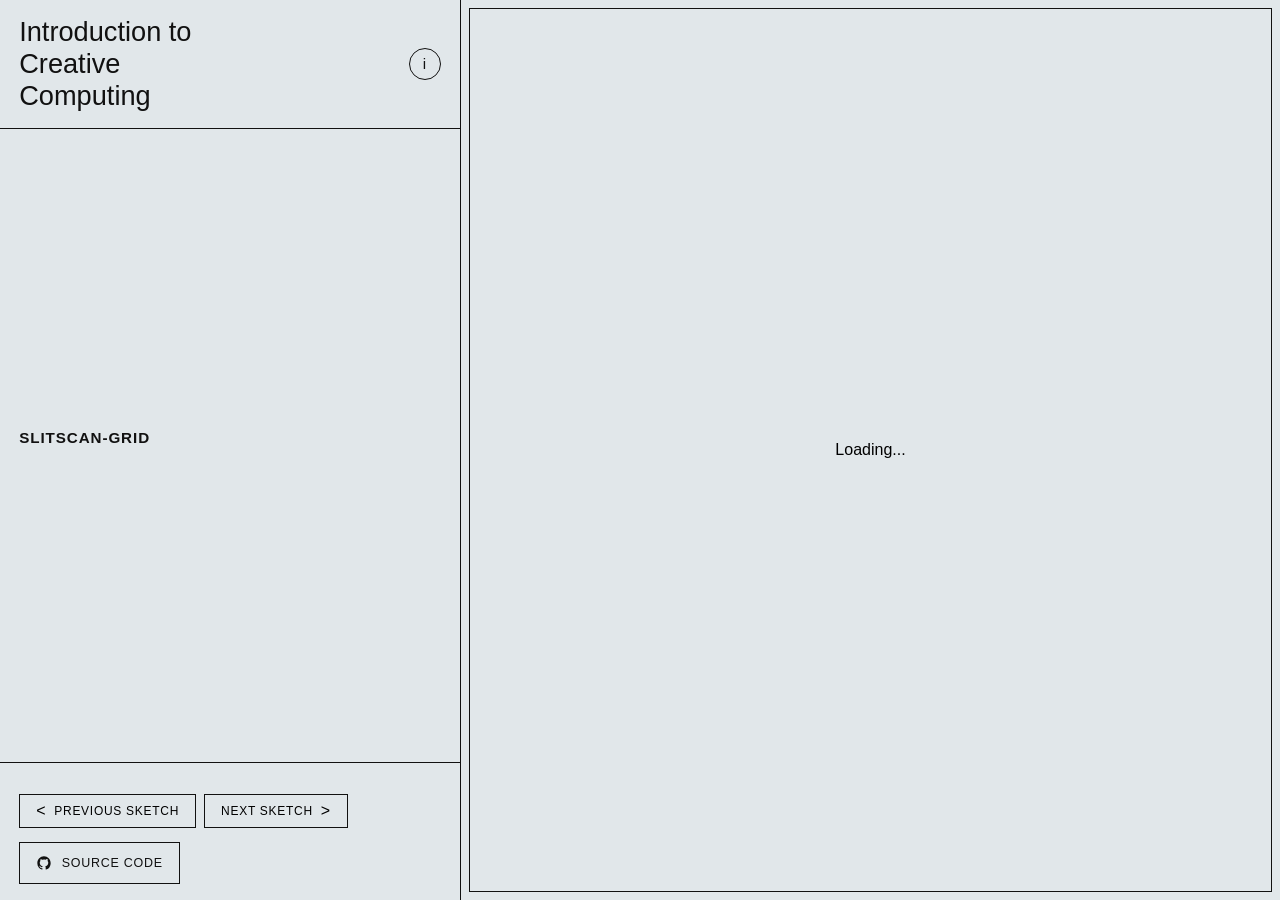
<file: index.html>
<!doctype html>
<html lang="en">
  <head>
    <meta charset="UTF-8" />
    <meta name="viewport" content="width=device-width, initial-scale=1.0" />
    <link rel="stylesheet" href="style.css" />
    <title>Open Day</title>
  </head>
  <body>
    <script>
      const demos = [
        {
          label: "slitscan-grid",
          desc: "",
          src: "demos/slitscan-grid",
        },
        {
          label: "matter-bouncy-letters",
          desc: "",
          src: "demos/matter-bouncy-letters/",
        },
        {
          label: "aizawa",
          desc: "Interactive visualisation of the Aizawa Attractor built in p5.js",
          src: "demos/aizawa/",
        },
        {
          label: "copy-bodypose",
          desc: "Using machine learning to detect body poses on videos of people dancing",
          src: "demos/copy-bodypose/",
        },
        {
          label: "cube-viz",
          desc: "Audio reactive 3D cube visuals. Test by allowing microphone access and making noise",
          src: "demos/cube-viz/",
        },
        { label: "trail-grid", desc: "", src: "demos/trail-grid/" },
        {
          label: "hand-ascii",
          desc: "Machine learning hand tracking interactive ascii visuals. Allow camera access and pinch your hand to zoom in and out",
          src: "demos/hand-ascii/",
        },

        {
          label: "ian-pooley-viz",
          desc: "Audio reactive visuals for a club night with Ian Pooley",
          src: "demos/ian-pooley-viz/",
        },
        {
          label: "image-scrambler",
          desc: "Image scrambling algorithm",
          src: "demos/image-scrambler/",
        },

        { label: "particle-space", desc: "", src: "demos/particle-space/" },

        {
          label: "hand-point-cloud",
          desc: "Machine learning hand tracking interactive point cloud destruction. Allow camera access and move your hand around to interact",
          src: "demos/hand-point-cloud/",
        },
        {
          label: "super-formula-subdivider",
          desc: "Interactive example of the superformula. Change parameters and watch shapes change",
          src: "demos/super-form/",
        },
      ];

      let currentDemoIndex = 0;

      function fitDemoToFrame() {
        const iframe = document.getElementById("demo-frame");
        const iframeDocument = iframe.contentDocument;
        const iframeWindow = iframe.contentWindow;

        if (!iframeDocument || !iframeWindow) {
          return;
        }

        let injectedStyles = iframeDocument.getElementById("demo-fit-styles");

        if (!injectedStyles) {
          injectedStyles = iframeDocument.createElement("style");
          injectedStyles.id = "demo-fit-styles";
          injectedStyles.textContent = `
            html, body {
              margin: 0;
              width: 100%;
              height: 100%;
              overflow: hidden;
            }

            body {
              display: flex;
              align-items: center;
              justify-content: center;
            }

            canvas, video, img {
              display: block;
              max-width: 100%;
              max-height: 100%;
              width: 100% !important;
              height: auto !important;
              margin: 0 auto;
            }
          `;
          iframeDocument.head.appendChild(injectedStyles);
        }

        iframeWindow.dispatchEvent(new Event("resize"));
      }

      function setDemo(index) {
        currentDemoIndex = (index + demos.length) % demos.length;

        const iframe = document.getElementById("demo-frame");
        const label = document.getElementById("current-demo");
        const desc = document.getElementById("current-demo-desc");

        iframe.src = demos[currentDemoIndex].src;
        label.textContent = demos[currentDemoIndex].label;
        desc.textContent = demos[currentDemoIndex].desc;
      }

      function showNextDemo() {
        setDemo(currentDemoIndex + 1);
      }

      function showPreviousDemo() {
        setDemo(currentDemoIndex - 1);
      }

      window.addEventListener("DOMContentLoaded", () => {
        document
          .getElementById("previous-demo")
          .addEventListener("click", showPreviousDemo);
        document
          .getElementById("next-demo")
          .addEventListener("click", showNextDemo);
        document
          .getElementById("demo-frame")
          .addEventListener("load", fitDemoToFrame);

        setDemo(currentDemoIndex);
      });
    </script>
    <div id="page">
      <aside id="sidebar">
        <div id="top-bar">
          <span id="site-title">Introduction to Creative Computing</span>
          <a id="info-button" href="contact.html" aria-label="Information page"
            >i</a
          >
        </div>

        <div id="markdown">
          <span id="current-demo"></span>
          <span id="current-demo-desc"></span>
        </div>

        <div id="bottom-bar">
          <div id="bottom-bar-info"></div>
          <div id="demo-controls">
            <button type="button" id="previous-demo" class="demo-nav-button">
              <span>Previous sketch</span>
            </button>
            <button type="button" id="next-demo" class="demo-nav-button">
              <span>Next sketch</span>
            </button>
          </div>
          <a
            id="source-link"
            href="https://github.com/beachatel/uos-cc-openday/demos"
            aria-label="Source code on GitHub"
          >
            <svg viewBox="0 0 24 24" aria-hidden="true">
              <path
                d="M12 2C6.48 2 2 6.58 2 12.23c0 4.52 2.87 8.35 6.84 9.7.5.1.68-.22.68-.5 0-.24-.01-1.03-.01-1.87-2.78.62-3.37-1.2-3.37-1.2-.45-1.18-1.11-1.5-1.11-1.5-.91-.64.07-.63.07-.63 1 .08 1.53 1.06 1.53 1.06.9 1.57 2.35 1.12 2.92.86.09-.67.35-1.12.63-1.38-2.22-.26-4.55-1.14-4.55-5.08 0-1.12.39-2.03 1.03-2.75-.1-.26-.45-1.3.1-2.72 0 0 .84-.27 2.75 1.05A9.3 9.3 0 0 1 12 6.84c.85 0 1.71.12 2.52.36 1.91-1.32 2.75-1.05 2.75-1.05.55 1.42.2 2.46.1 2.72.64.72 1.03 1.63 1.03 2.75 0 3.95-2.33 4.81-4.56 5.07.36.32.68.94.68 1.9 0 1.37-.01 2.47-.01 2.8 0 .27.18.6.69.5A10.25 10.25 0 0 0 22 12.23C22 6.58 17.52 2 12 2z"
              />
            </svg>
            <span>Source code</span>
          </a>
        </div>
      </aside>

      <div id="container">
        <iframe
          id="demo-frame"
          src="demos/slitscan-grid/"
          frameborder="0"
        ></iframe>
      </div>
    </div>
  </body>
</html>
</file>
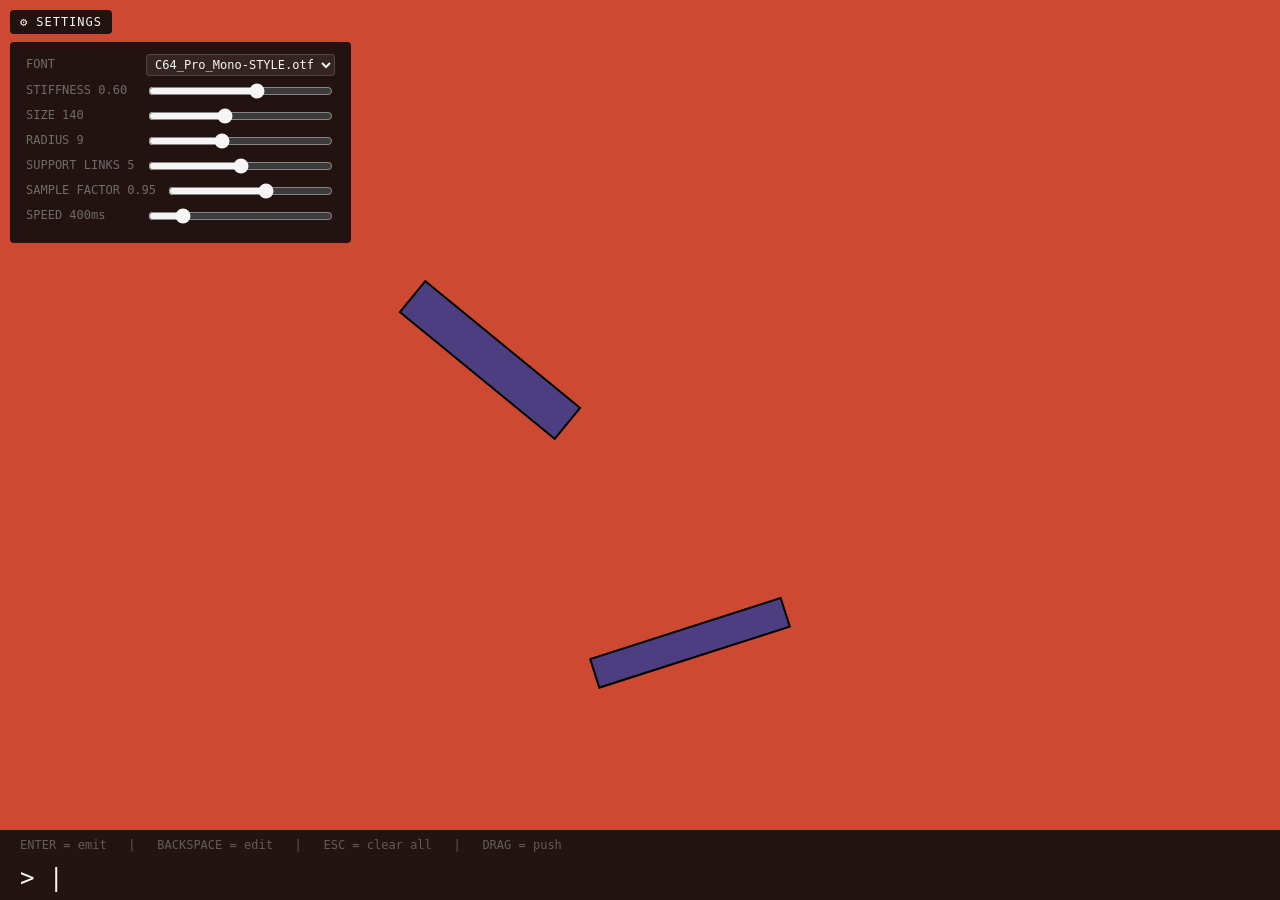
<file: demos/matter-bouncy-letters/index.html>
<!DOCTYPE html>
<html lang="en">
  <head>
    <meta charset="utf-8" />
    <meta name="viewport" content="width=device-width, initial-scale=1.0" />

    <title>Sketch</title>

    <link rel="stylesheet" type="text/css" href="style.css" />

    <script src="libraries/p5.min.js"></script>
    <script src="libraries/p5.sound.min.js"></script>
    <script src="libraries/matter-js-master/build/matter.js"></script>
    <script src="libraries/matter-js-master/demo/js/matter-demo.pathseg.f137cc.min.js"></script>
    <script src="libraries/matter-js-master/demo/js/matter-demo.poly-decomp.6b3373.min.js"></script>
  </head>

  <body>
    <script src="classes/particle.js"></script>
    <script src="classes/constraint-object.js"></script>
    <script src="classes/letter.js"></script>
    <script src="classes/letterEmitter.js"></script>
    <script src="sketch.js"></script>
  </body>
</html>
</file>
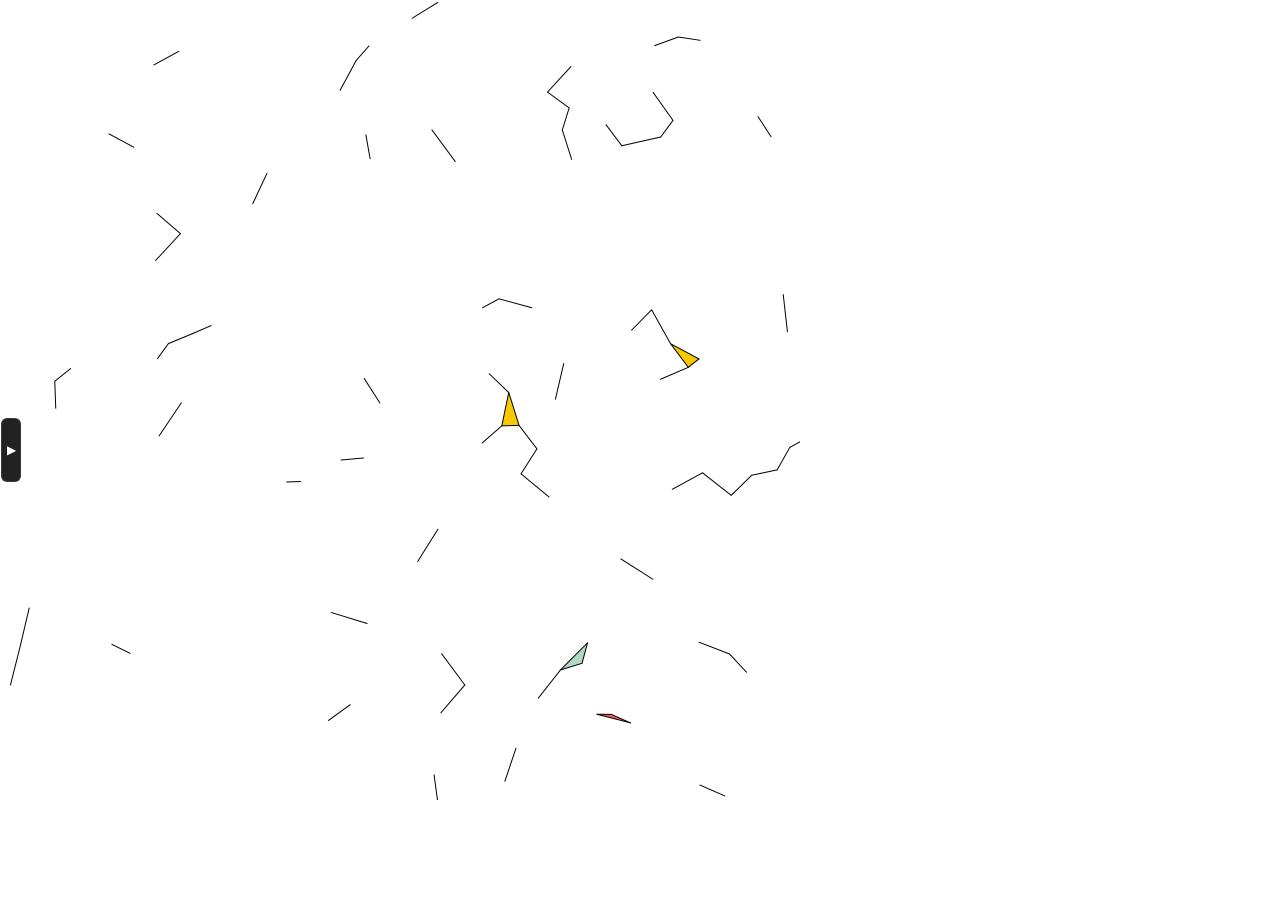
<file: demos/particle-space/index.html>
<!DOCTYPE html>
<html lang="en">
  <head>
    <meta charset="utf-8" />
    <meta name="viewport" content="width=device-width, initial-scale=1.0" />

    <title>Sketch</title>

    <link rel="stylesheet" type="text/css" href="style.css" />

    <script src="libraries/p5.min.js"></script>
    <script src="libraries/p5.sound.min.js"></script>
  </head>

  <body>
    <script src="sketch.js"></script>
    <script src="Particle.js"></script>
  </body>
</html>
</file>
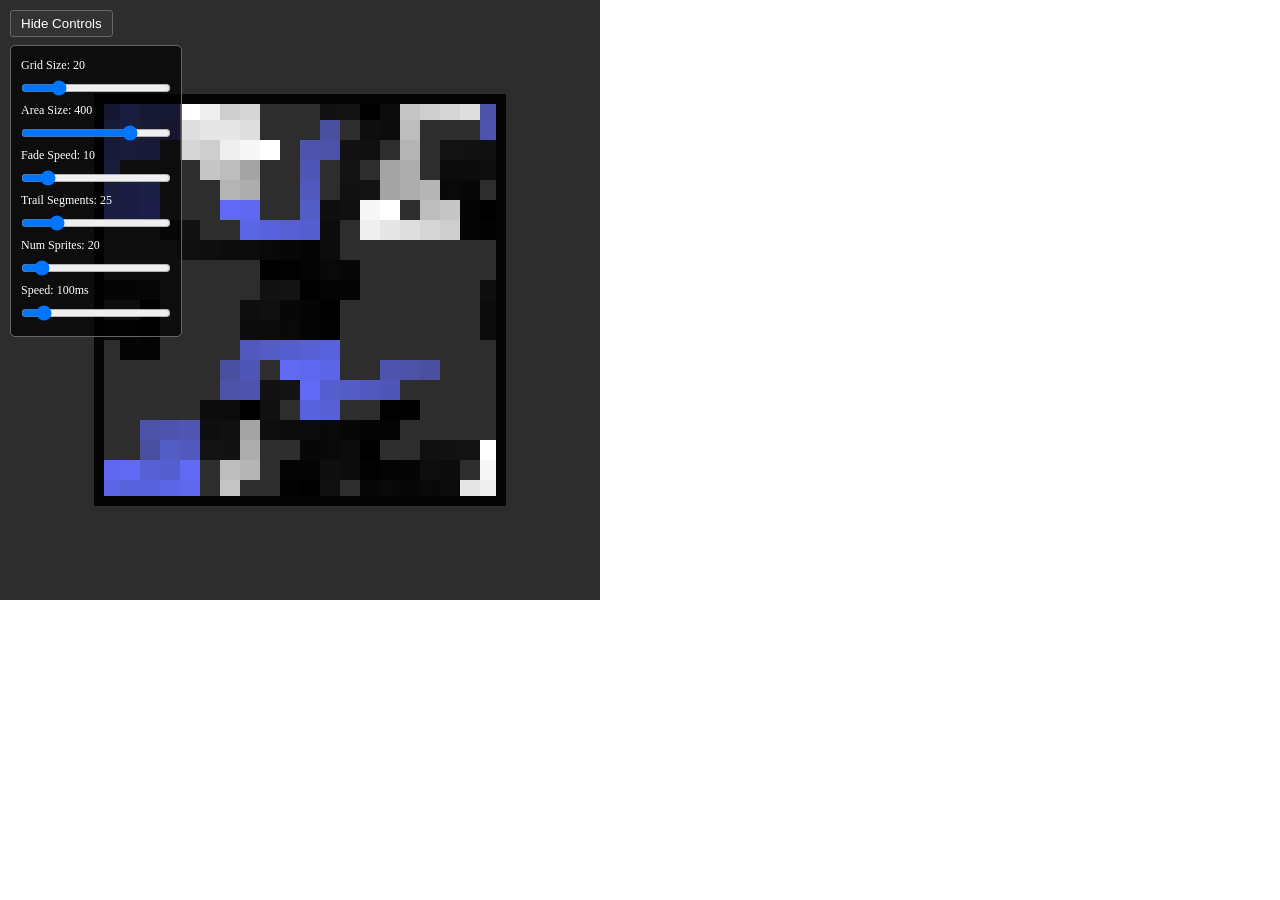
<file: demos/trail-grid/index.html>
<!DOCTYPE html>
<html lang="en">
  <head>
    <meta charset="utf-8" />
    <meta name="viewport" content="width=device-width, initial-scale=1.0" />

    <title>Sketch</title>

    <link rel="stylesheet" type="text/css" href="style.css" />

    <script src="libraries/p5.min.js"></script>
    <script src="libraries/p5.sound.min.js"></script>
  </head>

  <body>
    <script src="sketch.js"></script>
    <script src="Sprite.js"></script>
  </body>
</html>
</file>
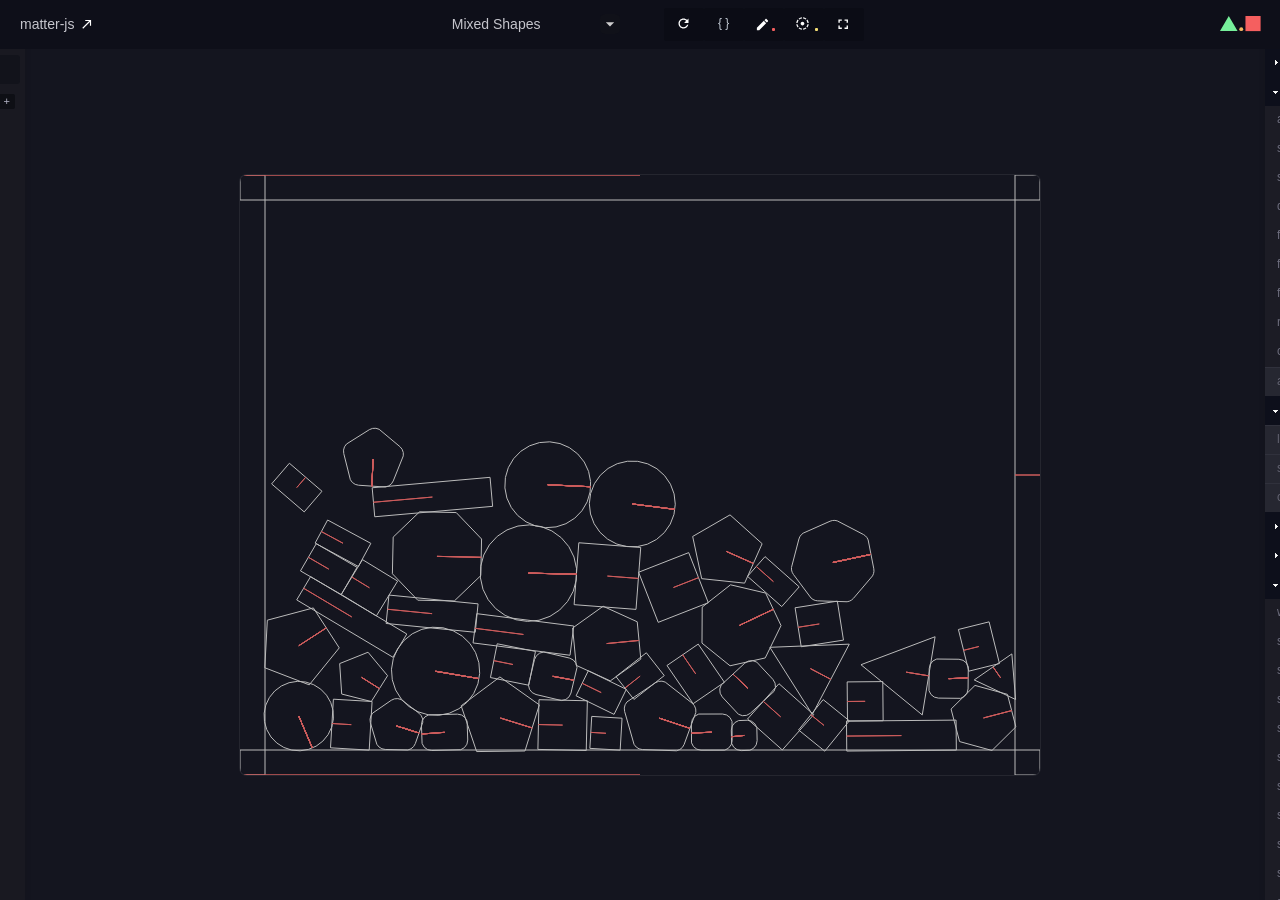
<file: demos/matter-bouncy-letters/libraries/matter-js-master/demo/index.html>
<!DOCTYPE html>
<html lang="en">
  <head>
    <meta charset="utf-8">
    <meta http-equiv="X-UA-Compatible" content="IE=edge,chrome=1">
    <meta name="viewport" content="width=device-width,initial-scale=1.0,minimum-scale=1.0,maximum-scale=1.0,user-scalable=no,minimal-ui">
    <meta name="theme-color" content="#000000">
    <meta name="msapplication-navbutton-color" content="#000000">
    <meta name="apple-mobile-web-app-capable" content="yes">
    <meta name="apple-mobile-web-app-status-bar-style" content="black-translucent">
    <meta name="robots" content="noindex">
    <title>Matter.js Demo</title>

    <style type="text/css">
      * {
        box-sizing: border-box;
      }

      body {
        margin: 0;
        padding: 0;
      }

      .matter-btn-compare.matter-btn {
        font-size: 18px;
        text-align: center;
        line-height: 32px;
      }

      .matter-js-compare-build.matter-demo {
        position: absolute;
        background: none;
        top: 0;
        left: 0;
        width: 100%;
        height: 100%;
        border: 0;
        pointer-events: none;
      }

      .matter-js-compare-build.matter-demo .matter-header-outer {
        display: none;
      }

      .matter-js.dev.comparing.matter-demo canvas {
        background: transparent !important;
        z-index: 20;
      }

      .matter-js-compare-build.matter-demo canvas {
        opacity: 0.5;
        background: transparent !important;
        z-index: 15 !important;
      }

      @media only screen and (min-width: 1300px) {
        /* reduce hit testing when using matter-tools */
        .matter-demo canvas {
          position: relative;
          z-index: 20;
        }

        .matter-js-compare-build.matter-demo canvas {
          position: relative;
          z-index: 15;
        }
      }
    </style>
  </head>
  <body>
    <script src="./js/matter-demo.main.cf6d09.min.js"></script>
    <script src="./js/matter-demo.matter-tools.0f82d2.min.js"></script>
    <script src="./js/matter-demo.matter-wrap.f14474.min.js"></script>
    <script src="./js/matter-demo.pathseg.f137cc.min.js"></script>
    <script src="./js/matter-demo.poly-decomp.6b3373.min.js"></script>
    <script src="./js/matter-demo.01bd65.min.js"></script>
  </body>
</html>
</file>
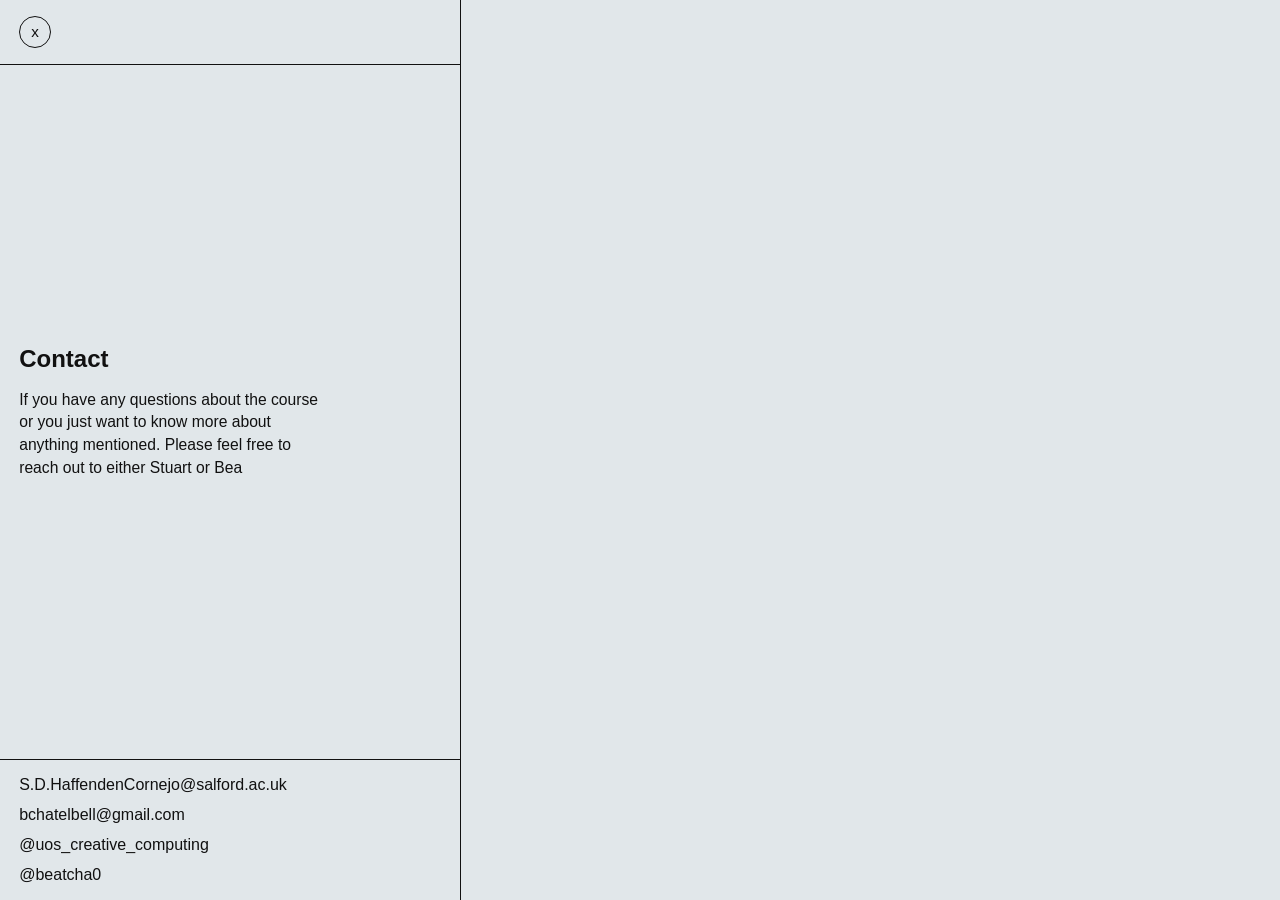
<file: contact.html>
<!doctype html>
<html lang="en">
  <head>
    <meta charset="UTF-8" />
    <meta name="viewport" content="width=device-width, initial-scale=1.0" />
    <link rel="stylesheet" href="style.css" />
    <title>Open Day</title>
  </head>
  <body>
    <div id="page" class="info-page">
      <aside id="sidebar">
        <div id="top-bar">
          <a id="info-button" href="index.html" aria-label="Back to demos">x</a>
        </div>

        <div id="markdown">
          <h2>Contact</h2>
          <p>
            If you have any questions about the course or you just want to know
            more about anything mentioned. Please feel free to reach out to
            either Stuart or Bea
          </p>
        </div>
        <div id="contact-details">
          <a href="mailto:S.D.HaffendenCornejo@salford.ac.uk"
            >S.D.HaffendenCornejo@salford.ac.uk</a
          >
          <a href="mailto:bchatelbell@gmail.com">bchatelbell@gmail.com</a>
          <a href="https://instagram.com/uos_creative_computing"
            >@uos_creative_computing</a
          >
          <a href="https://instagram.com/beatcha0">@beatcha0</a>
        </div>
      </aside>
    </div>
  </body>
</html>
</file>
<file: style.css>
* {
  box-sizing: border-box;
  font-family: Arial, Helvetica, sans-serif;
  padding: 0;
  margin: 0;
}

:root {
  --accent-green: #b8ff4f;
  --accent-yellow: rgb(225, 231, 234);
  --sidebar-bg: rgb(225, 231, 234);
  --page-bg: rgb(225, 231, 234);
  --text-color: #111111;
  --accent-blue: rgb(63, 4, 255);
}

body {
  background-color: var(--page-bg);
  color: var(--text-color);
  overflow: hidden;
}

#page {
  display: flex;
  min-height: 100vh;
}

#sidebar {
  width: 32rem;
  min-width: 28rem;
  max-width: 36vw;
  display: flex;
  flex-direction: column;
  justify-content: space-between;
  padding: 0;
  border-right: 1px solid var(--text-color);
  background-color: var(--sidebar-bg);
}

#top-bar {
  display: flex;
  align-items: center;
  justify-content: space-between;
  gap: 1rem;
  font-size: 1rem;
  letter-spacing: 0.02em;
  background-color: var(--accent-yellow);
  margin: 0;
  padding: 1rem 1.2rem;
  border-bottom: 1px solid var(--text-color);
}

#markdown {
  display: flex;
  flex-direction: column;
  gap: 1rem;
  max-width: 28rem;
  padding: 1.4rem 1.2rem;
}

#site-title,
.eyebrow,
.footer-label,
#current-demo,
#source-link,
.demo-nav-button {
  text-transform: uppercase;
  letter-spacing: 0.06em;
}

#site-title {
  font-size: 1.7rem;
  max-width: 12ch;
  text-transform: none;
  letter-spacing: 0;
}

.eyebrow,
.footer-label {
  font-size: 0.72rem;
  opacity: 0.7;
}

#markdown h1 {
  font-size: clamp(2.9rem, 5vw, 5rem);
  line-height: 0.9;
  font-weight: 500;
  max-width: 8ch;
}

#markdown p {
  font-size: 0.98rem;
  line-height: 1.45;
  max-width: 36ch;
}

.intro-copy {
  color: rgba(17, 17, 17, 0.78);
}

#container {
  flex: 1;
  height: 100vh;
  padding: 0.5rem;
  overflow: hidden;
  border: none;
  background-color: rgb(225, 231, 234);
}

iframe {
  height: 100%;
  width: 100%;
  border: 1px solid var(--text-color);
  background-color: rgb(225, 231, 234);
}

#bottom-bar {
  display: flex;
  flex-direction: column;
  align-items: flex-start;
  gap: 0.9rem;
  padding: 1rem 1.2rem;
  border-top: 1px solid var(--text-color);
  background-color: var(--accent-yellow);
}

#bottom-bar-info {
  display: flex;
  align-items: center;
  gap: 0.6rem;
  min-width: 0;
  font-size: 0.78rem;
}

#current-demo {
  font-weight: bold;
  font-size: 0.95rem;
}

#demo-controls {
  display: flex;
  align-items: center;
  gap: 0.5rem;
  flex-shrink: 0;
  flex-wrap: wrap;
}

.demo-nav-button {
  border: 1px solid var(--text-color);
  background-color: transparent;
  font-size: 0.75rem;
  padding: 0.5rem 1rem;
  cursor: pointer;
  white-space: nowrap;
  display: inline-flex;
  align-items: center;
  gap: 0.5rem;
}

.demo-nav-button:hover {
  background-color: var(--accent-blue);
  color: var(--accent-yellow);
}

.demo-nav-button::before,
.demo-nav-button::after {
  font-size: 1rem;
  line-height: 1;
}

#previous-demo::before {
  content: "<";
}

#next-demo::after {
  content: ">";
}

.demo-nav-button:focus-visible {
  outline: 2px solid var(--text-color);
  outline-offset: 2px;
}

#source-link,
#source-link:visited {
  color: inherit;
  text-decoration: none;
  font-size: 0.78rem;
  border: 1px solid var(--text-color);
  padding: 0.75rem 1rem;
  display: inline-flex;
  align-items: center;
  gap: 0.6rem;
}

#source-link:hover {
  background-color: var(--accent-blue);
  color: var(--accent-yellow);
}

#source-link svg {
  width: 1rem;
  height: 1rem;
  fill: currentColor;
}

#info-button,
#info-button:visited {
  width: 2rem;
  height: 2rem;
  border: 1px solid var(--text-color);
  border-radius: 999px;
  display: inline-flex;
  align-items: center;
  justify-content: center;
  color: inherit;
  text-decoration: none;
  font-size: 0.95rem;
  line-height: 1;
}

#info-button:hover {
  background-color: var(--accent-blue);
  color: var(--accent-yellow);
}

#contact-details {
  display: flex;
  flex-direction: column;
  gap: 0.75rem;
  padding: 1rem 1.2rem;
  border-top: 1px solid var(--text-color);
  background-color: var(--accent-yellow);
}

#contact-details a,
#contact-details a:visited {
  color: inherit;
  text-decoration: none;
  width: fit-content;
}

#contact-details a:hover {
  border-bottom: 1px solid var(--text-color);
}

#info-card p + p {
  margin-top: 0.9rem;
}

@media (max-width: 1100px) {
  body {
    overflow: auto;
  }

  #page {
    flex-direction: column;
  }

  #sidebar {
    width: 100%;
    max-width: none;
    min-width: 0;
    border-right: none;
    border-bottom: 1px solid var(--text-color);
  }

  #container {
    height: 70vh;
  }
}
</file>
<file: demos/matter-bouncy-letters/style.css>
html, body {
  margin: 0;
  padding: 0;
}

canvas {
  display: block;
}
</file>
<file: demos/particle-space/style.css>
html,
body {
  margin: 0;
  padding: 0;
}

canvas {
  display: block;
}

#tools {
  margin-top: 8px;
  padding: 10px;
  /* floating over canvas */
  position: absolute;
  top: 10px;
  background-color: #f0f0f0bc;
  border: 1px solid #ccc;
  border-radius: 5px;
  width: fit-content;
}

#closebtn {
  font-size: 12px;
  padding: 4px 8px;
  position: absolute;
  margin-bottom: 8px;
}
</file>
<file: demos/trail-grid/style.css>
html, body {
  margin: 0;
  padding: 0;
}

canvas {
  display: block;
}
</file>
